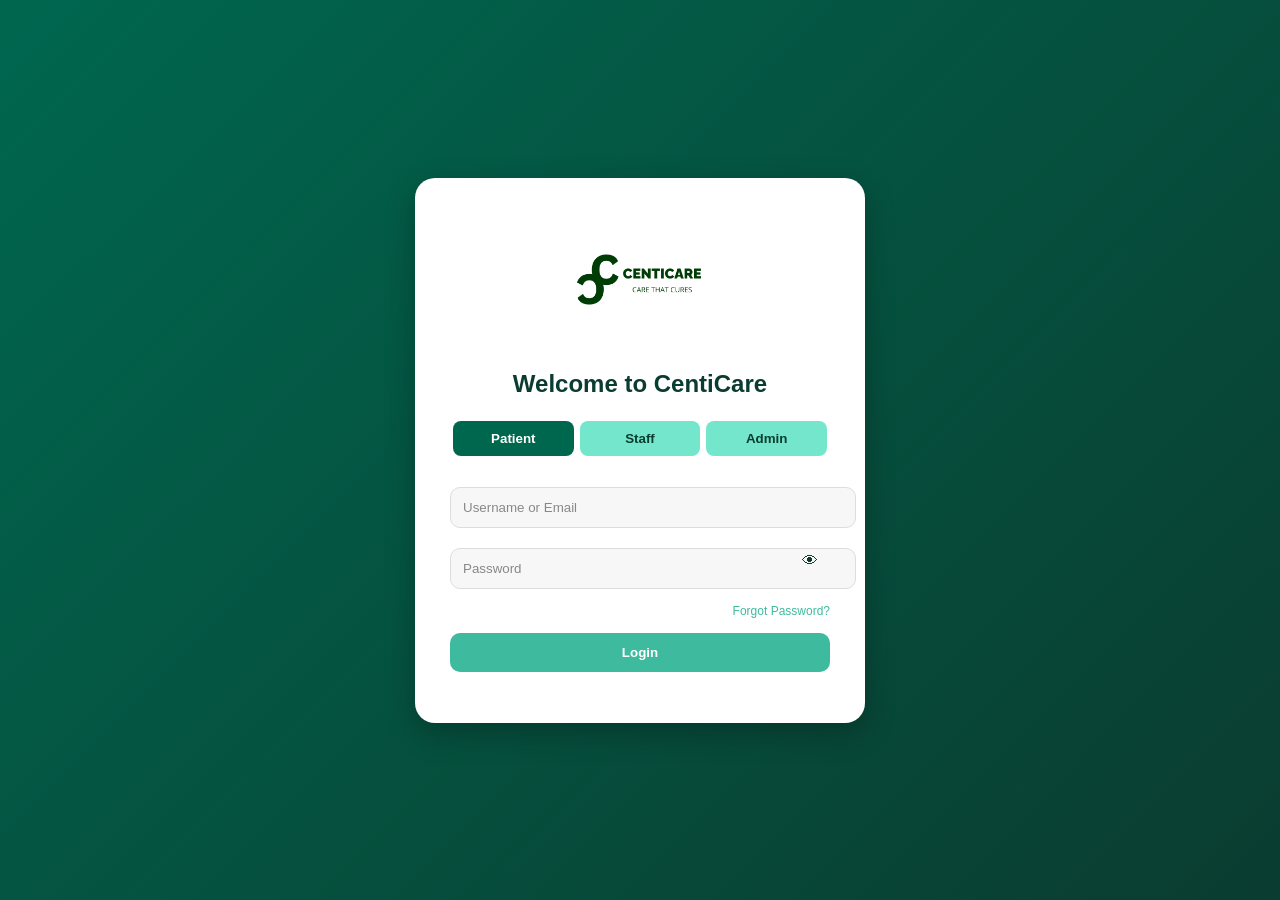
<file: index.html>
<!DOCTYPE html>
<html lang="en">
<head>
<meta charset="UTF-8">
<title>CentiCare Login</title>
<link rel="stylesheet" href="index.css">
</head>

<body>

<div class="container">

    <img src="centicare-logo.png" class="logo" alt="CentiCare Logo">

    <h2>Welcome to CentiCare</h2>

    <!-- Role Toggle -->
    <div class="toggle">
        <button class="active" onclick="selectRole(this)">Patient</button>
        <button onclick="selectRole(this)">Staff</button>
        <button onclick="selectRole(this)">Admin</button>
    </div>

    <!-- Login Form -->
    <form onsubmit="login(event)">
        <input type="text" id="username" placeholder="Username or Email" required>

        <div class="password-box">
            <input type="password" id="password" placeholder="Password" required>
            <span onclick="togglePassword()">👁</span>
        </div>

        <div class="forgot">
            <a href="#" onclick="forgotPassword()">Forgot Password?</a>
        </div>

        <button type="submit" class="login-btn">Login</button>
    </form>

    <p id="error"></p>

</div>

<script src="index.js"></script>

</body>
</html>
</file>
<file: index.css>
body {
    margin: 0;
    font-family: Arial, sans-serif;
    background: linear-gradient(135deg, #00674F, #0A3C30);
    height: 100vh;
    display: flex;
    justify-content: center;
    align-items: center;
}

/* 🤍 White Card */
.container {
    background: white;
    padding: 35px;
    border-radius: 20px;
    width: 90%;
    max-width: 380px;
    text-align: center;
    color: #0A3C30;
    box-shadow: 0 10px 30px rgba(0,0,0,0.25);
}

/* 🔍 Bigger Logo */
.logo {
    width: clamp(110px, 35%, 160px);
    height: auto;
    margin-bottom: 15px;
}

/* Title */
h2 {
    margin-top: 5px;
    margin-bottom: 20px;
}

/* Toggle */
.toggle {
    display: flex;
    margin-bottom: 18px;
}

.toggle button {
    flex: 1;
    padding: 10px;
    border: none;
    background: #73E6CB;
    color: #0A3C30;
    cursor: pointer;
    margin: 3px;
    border-radius: 8px;
    font-weight: bold;
    transition: 0.2s;
}

.toggle .active {
    background: #00674F;
    color: white;
}

/* Inputs */
input {
    width: 100%;
    padding: 12px;
    margin: 10px 0;
    border-radius: 10px;
    border: 1px solid #ddd;
    background: #f7f7f7;
    color: #0A3C30;
}

input::placeholder {
    color: #888;
}

/* Password */
.password-box {
    position: relative;
}

.password-box span {
    position: absolute;
    right: 12px;
    top: 14px;
    cursor: pointer;
}

/* Forgot Password */
.forgot {
    display: flex;
    justify-content: flex-end;
    margin: 5px 0 15px 0;
}

.forgot a {
    font-size: 12px;
    color: #3EBB9E;
    text-decoration: none;
}

/* Button */
.login-btn {
    width: 100%;
    padding: 12px;
    background: #3EBB9E;
    border: none;
    border-radius: 10px;
    color: white;
    font-weight: bold;
    cursor: pointer;
    transition: 0.2s;
}

.login-btn:hover {
    background: #00674F;
}

/* Error */
#error {
    color: red;
    margin-top: 10px;
}

/* Mobile */
@media (max-width: 500px) {
    .container {
        padding: 25px;
    }
}
</file>
<file: CentiCare_Login.css>
body {
    margin: 0;
    font-family: Arial, sans-serif;
    background: linear-gradient(135deg, #00674F, #0A3C30);
    height: 100vh;
    display: flex;
    justify-content: center;
    align-items: center;
}

/* 🤍 White Card */
.container {
    background: white;
    padding: 35px;
    border-radius: 20px;
    width: 90%;
    max-width: 380px;
    text-align: center;
    color: #0A3C30;
    box-shadow: 0 10px 30px rgba(0,0,0,0.25);
}

/* 🔍 Bigger Logo */
.logo {
    width: clamp(110px, 35%, 160px);
    height: auto;
    margin-bottom: 15px;
}

/* Title */
h2 {
    margin-top: 5px;
    margin-bottom: 20px;
}

/* Toggle */
.toggle {
    display: flex;
    margin-bottom: 18px;
}

.toggle button {
    flex: 1;
    padding: 10px;
    border: none;
    background: #73E6CB;
    color: #0A3C30;
    cursor: pointer;
    margin: 3px;
    border-radius: 8px;
    font-weight: bold;
    transition: 0.2s;
}

.toggle .active {
    background: #00674F;
    color: white;
}

/* Inputs */
input {
    width: 100%;
    padding: 12px;
    margin: 10px 0;
    border-radius: 10px;
    border: 1px solid #ddd;
    background: #f7f7f7;
    color: #0A3C30;
}

input::placeholder {
    color: #888;
}

/* Password */
.password-box {
    position: relative;
}

.password-box span {
    position: absolute;
    right: 12px;
    top: 14px;
    cursor: pointer;
}

/* Forgot Password */
.forgot {
    display: flex;
    justify-content: flex-end;
    margin: 5px 0 15px 0;
}

.forgot a {
    font-size: 12px;
    color: #3EBB9E;
    text-decoration: none;
}

/* Button */
.login-btn {
    width: 100%;
    padding: 12px;
    background: #3EBB9E;
    border: none;
    border-radius: 10px;
    color: white;
    font-weight: bold;
    cursor: pointer;
    transition: 0.2s;
}

.login-btn:hover {
    background: #00674F;
}

/* Error */
#error {
    color: red;
    margin-top: 10px;
}

/* Mobile */
@media (max-width: 500px) {
    .container {
        padding: 25px;
    }
}
</file>
<file: staff.css>
/* SAME BASE */
body {
    margin: 0;
    font-family: Arial, sans-serif;
}

/* TOP BAR */
.topbar {
    background: #0A3C30;
    color: white;
    padding: 12px;
    display: flex;
    justify-content: space-between;
    align-items: center;
}

/* MENU */
.menu-wrapper { position: relative; }

.menu-btn {
    background: none;
    border: none;
    color: white;
    font-size: 26px;
    cursor: pointer;
}

.dropdown {
    position: absolute;
    right: 0;
    top: 40px;
    background: white;
    color: black;
    width: 150px;
    border-radius: 8px;
    box-shadow: 0 4px 10px rgba(0,0,0,0.2);
}

.dropdown p {
    margin: 0;
    padding: 10px;
    cursor: pointer;
}

.dropdown p:hover {
    background: #eee;
}

.hidden { display: none; }

/* LAYOUT */
.container {
    display: flex;
    height: calc(100vh - 50px);
}

.sidebar {
    width: 220px;
    background: #f4f4f4;
    padding: 10px;
}

.sidebar li { cursor: pointer; padding: 8px; }
.sidebar li:hover { background: #ddd; }

.main { flex: 1; padding: 15px; }

/* TABS */
.tab { display: none; }
.tab.active { display: block; }

/* PATIENT LIST */
.patient-list li {
    padding: 10px;
    margin: 5px 0;
    background: #eee;
    cursor: pointer;
    border-radius: 6px;
}

/* CHART */
.chart {
    margin-top: 15px;
    padding: 15px;
    background: #f9f9f9;
    border-radius: 10px;
}

.chart input, .chart textarea {
    width: 100%;
    padding: 8px;
    margin: 5px 0 10px;
}

.hidden { display: none; }
</file>
